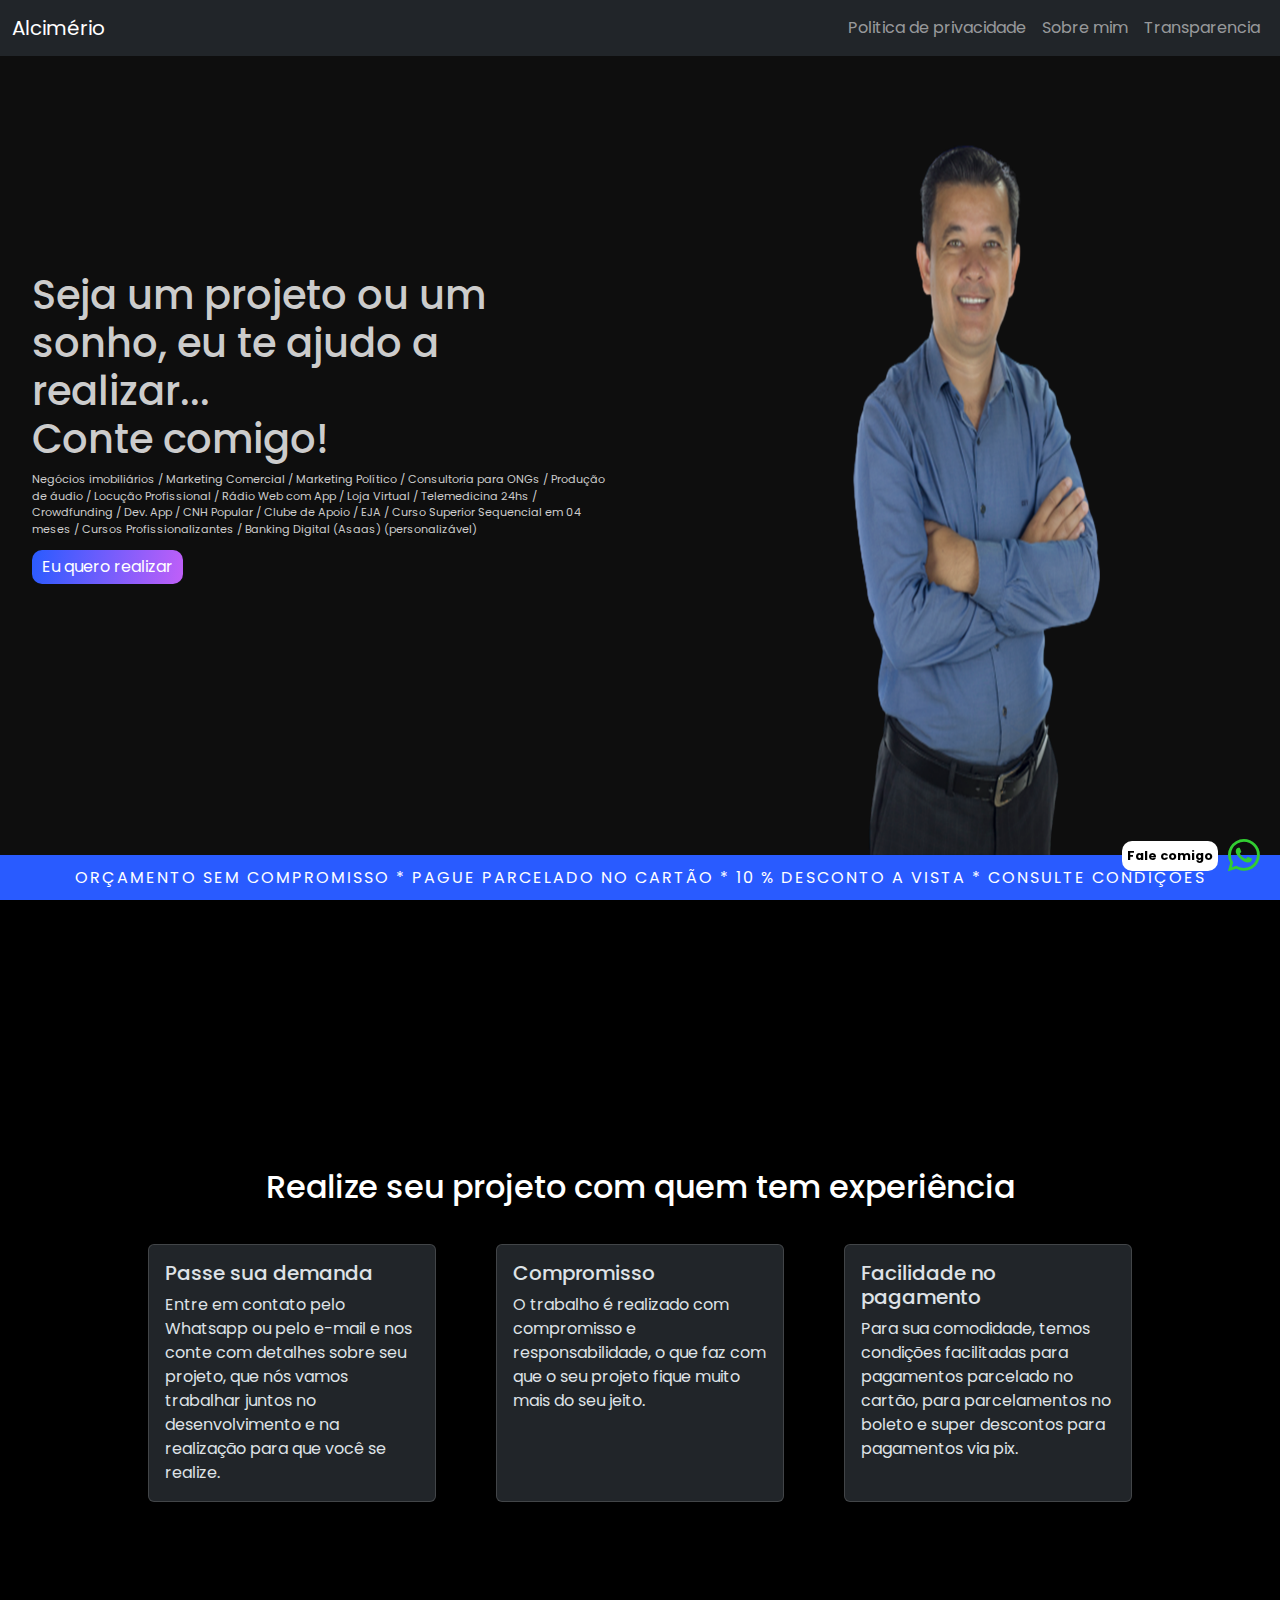
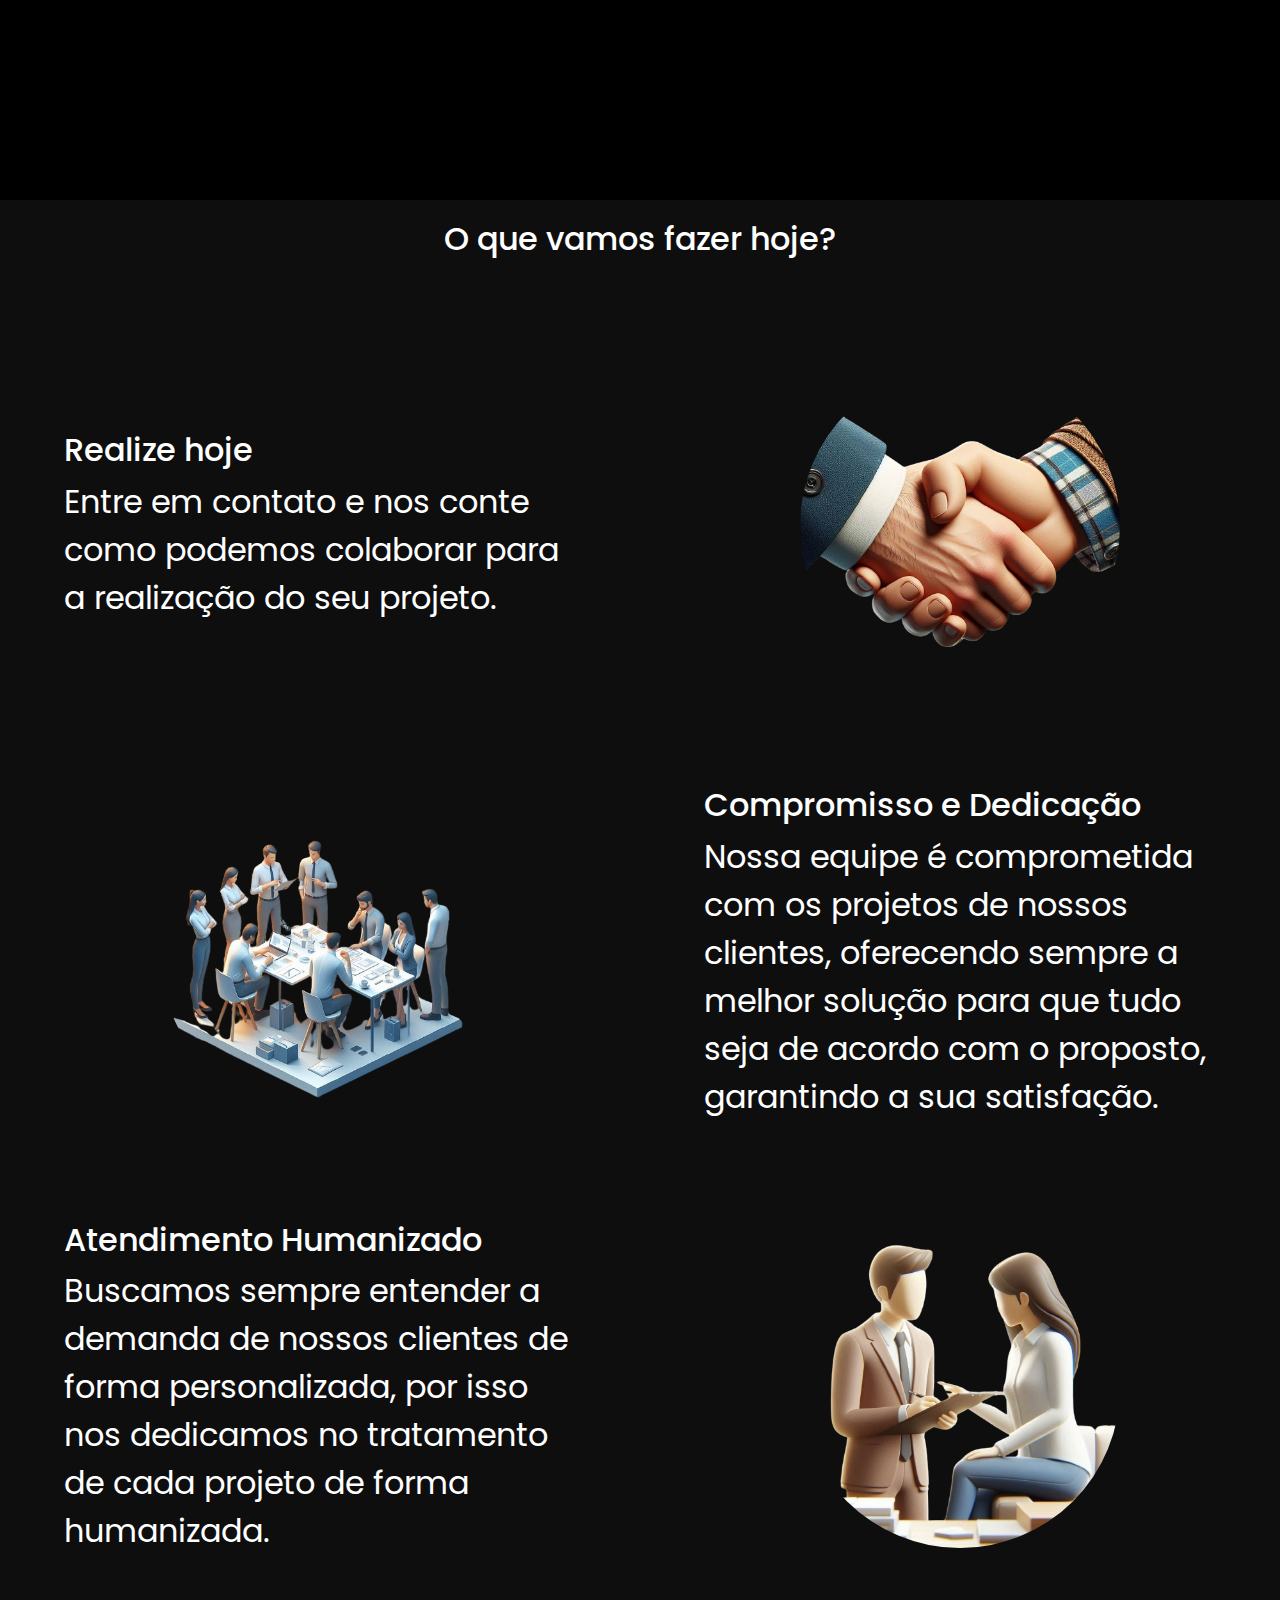
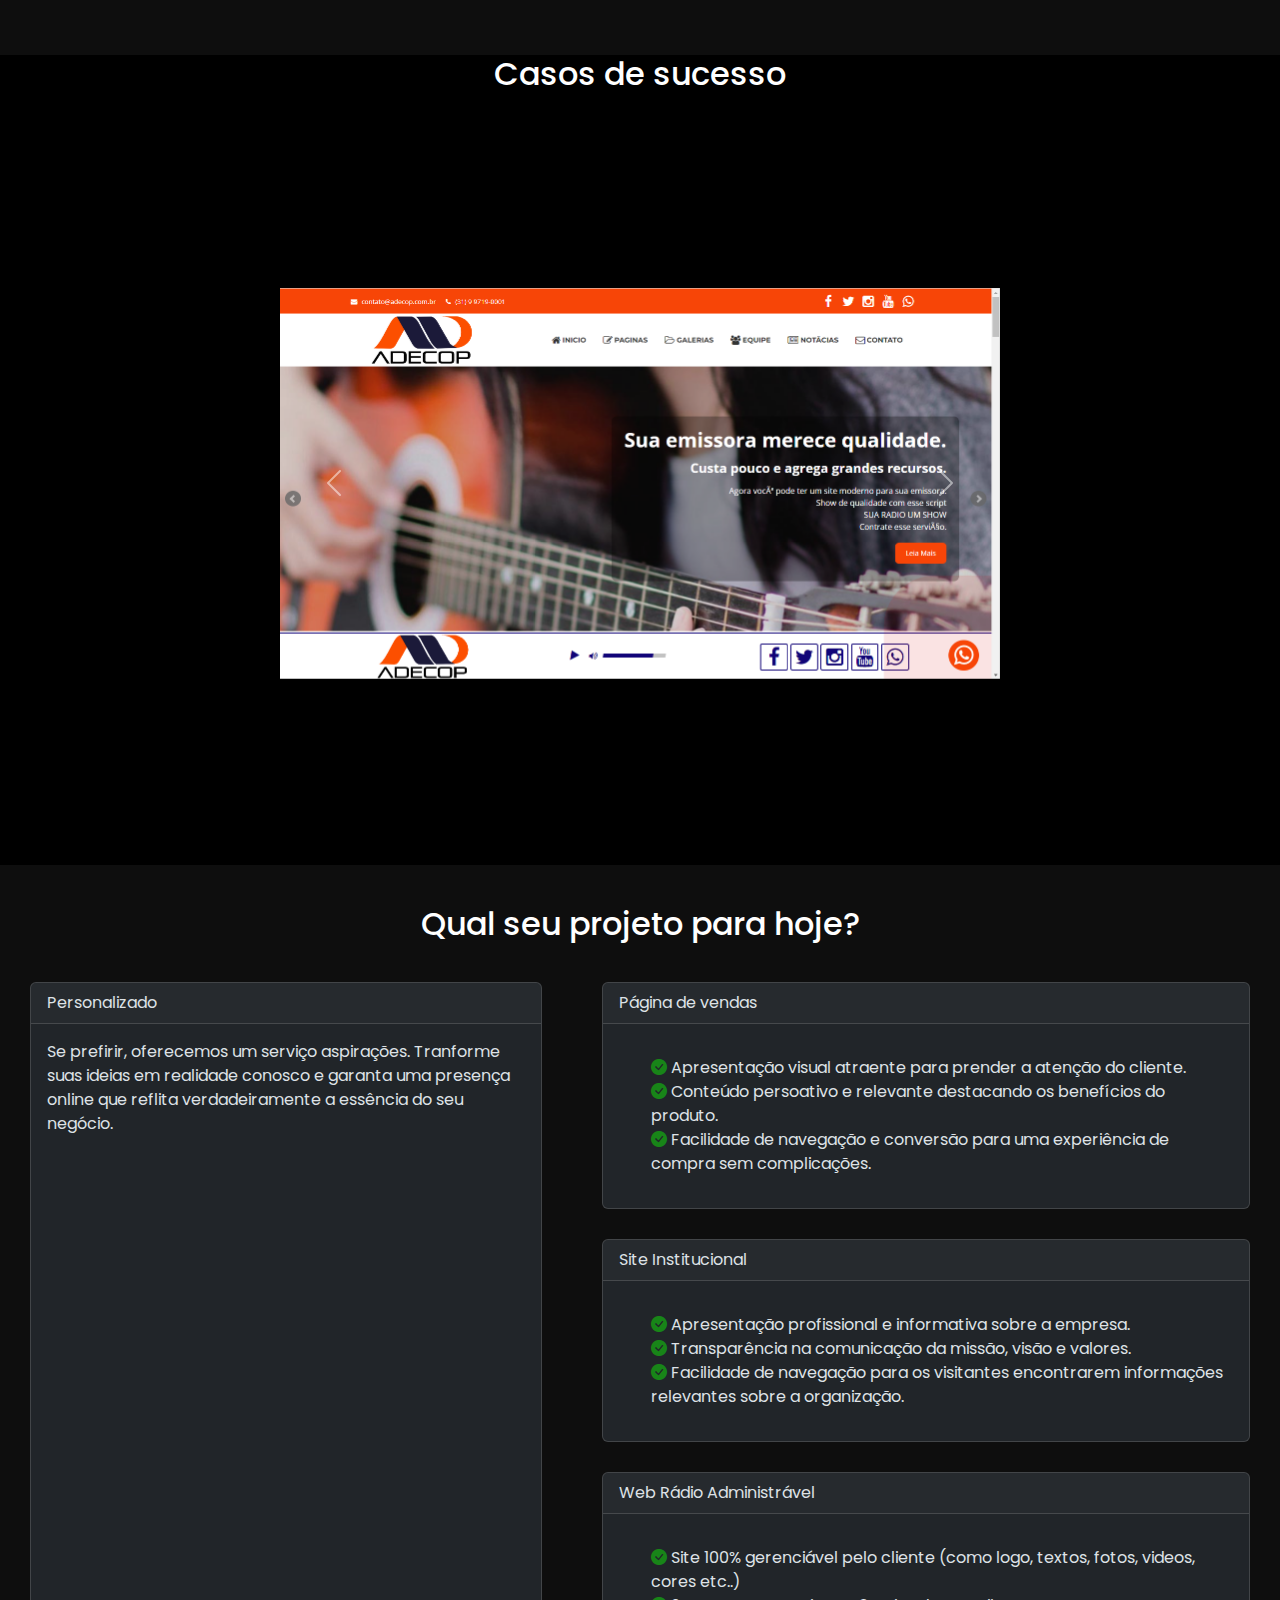
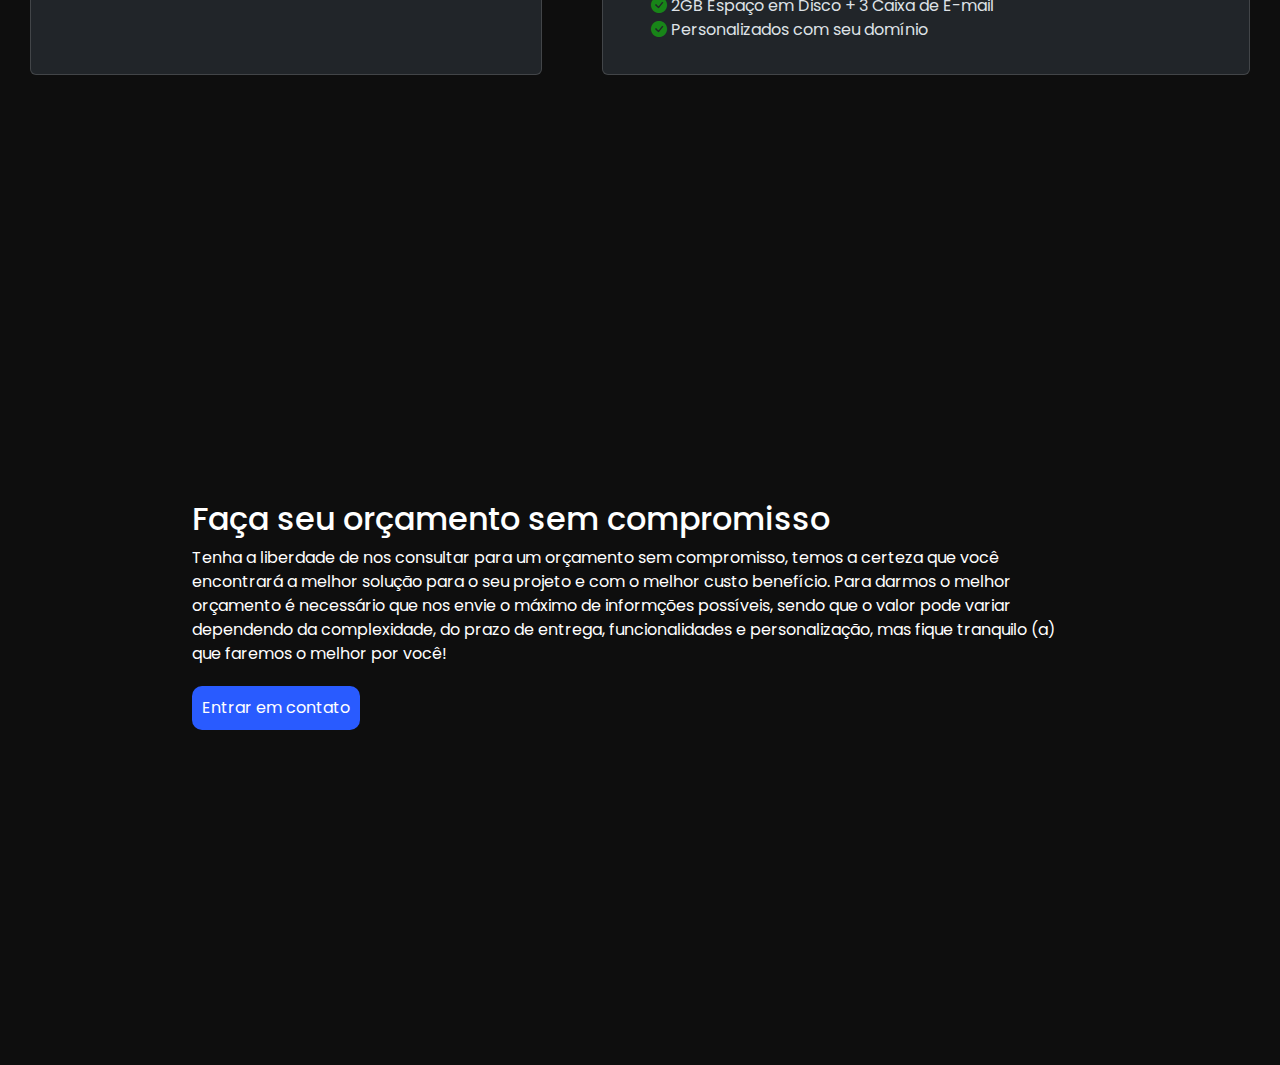
<file: index.html>
<!DOCTYPE html>
<html lang="pt-br">
<head>
  <meta charset="UTF-8" />
  <meta name="viewport" content="width=device-width, initial-scale=1.0" />
  <title>LandingPage</title>
  <!-- LinksBS -->
  <link
    href="https://cdn.jsdelivr.net/npm/bootstrap@5.3.3/dist/css/bootstrap.min.css"
    rel="stylesheet"
    integrity="sha384-QWTKZyjpPEjISv5WaRU9OFeRpok6YctnYmDr5pNlyT2bRjXh0JMhjY6hW+ALEwIH"
    crossorigin="anonymous"
  />
  <script
    src="https://cdn.jsdelivr.net/npm/bootstrap@5.3.3/dist/js/bootstrap.bundle.min.js"
    integrity="sha384-YvpcrYf0tY3lHB60NNkmXc5s9fDVZLESaAA55NDzOxhy9GkcIdslK1eN7N6jIeHz"
    crossorigin="anonymous"
  ></script>
  <link
    rel="stylesheet"
    href="https://cdn.jsdelivr.net/npm/bootstrap-icons@1.11.3/font/bootstrap-icons.min.css"
  />
  <link rel="stylesheet" href="style.css" />
</head>
<body>
  <header>
    <nav class="navbar navbar-expand-lg bg-dark fixed-top" data-bs-theme="dark">
      <div class="container-fluid">
        <a class="navbar-brand" href="#">Alcimério</a>
        <button
          class="navbar-toggler"
          type="button"
          data-bs-toggle="collapse"
          data-bs-target="#navbarNavDropdown"
          aria-controls="navbarNavDropdown"
          aria-expanded="false"
          aria-label="Toggle navigation"
        >
          <span class="navbar-toggler-icon"></span>
        </button>
        <div class="collapse navbar-collapse" id="navbarNavDropdown">
          <ul class="navbar-nav ms-auto">
            <li class="nav-item">
              <a class="nav-link" aria-current="page" href="#">Politica de privacidade</a>
            </li>
            <li class="nav-item">
              <a class="nav-link" aria-current="page" href="#">Sobre mim</a>
            </li>
            <li class="nav-item">
              <a class="nav-link" aria-current="page" href="#">Transparencia</a>
            </li>
          </ul>
        </div>
      </div>
    </nav>
  </header>
  <main>
    <section class="home">
      <div class="containerleft">
        <div class="infoleft">
          <h1>
            Seja um projeto ou um sonho, eu te ajudo a realizar... <br />
            Conte comigo!
          </h1>
          <label>
            Negócios imobiliários / Marketing Comercial / Marketing Político /
            Consultoria para ONGs / Produção de áudio / Locução Profissional /
            Rádio Web com App / Loja Virtual / Telemedicina 24hs /
            Crowdfunding / Dev. App / CNH Popular / Clube de Apoio / EJA /
            Curso Superior Sequencial em 04 meses / Cursos Profissionalizantes /
            Banking Digital (Asaas) (personalizável)
          </label>
          <input type="button" value="Eu quero realizar" id="btn-home" onclick="window.open('https://api.whatsapp.com/send/?phone=5531997190001')"/>
        </div>
      </div>
      <div class="container-rigth"><img src="assets/alcimeriosf.png" alt="" width="300pc" class="home-img rounded"></div>
    </section>
    <section class="faixa">
      <label
        >ORÇAMENTO SEM COMPROMISSO * PAGUE PARCELADO NO CARTÃO * 10 % DESCONTO
        A VISTA * CONSULTE CONDIÇÕES</label
      >
    </section>
    <section class="infos">
      <div class="title-infos">
        <h2>Realize seu projeto com quem tem experiência</h2>
      </div>
      <div class="cards-info">
        <div class="card bg-dark" style="width: 18rem" data-bs-theme="dark">
          <div class="card-body">
            <h5 class="card-title">Passe sua demanda</h5>
            <p class="card-text">
              Entre em contato pelo Whatsapp ou pelo e-mail e nos conte com
              detalhes sobre seu projeto, que nós vamos trabalhar juntos no
              desenvolvimento e na realização para que você se realize.
            </p>
          </div>
        </div>
        <div class="card bg-dark" style="width: 18rem" data-bs-theme="dark">
          <div class="card-body">
            <h5 class="card-title">Compromisso</h5>
            <p class="card-text">
              O trabalho é realizado com compromisso e responsabilidade, o que
              faz com que o seu projeto fique muito mais do seu jeito.
            </p>
          </div>
        </div>
        <div class="card bg-dark" style="width: 18rem" data-bs-theme="dark">
          <div class="card-body">
            <h5 class="card-title">Facilidade no pagamento</h5>
            <p class="card-text">
              Para sua comodidade, temos condições facilitadas para pagamentos
              parcelado no cartão, para parcelamentos no boleto e super
              descontos para pagamentos via pix.
            </p>
          </div>
        </div>
      </div>
    </section>
    <section class="points">
      <div class="title-points">
        <h2>O que vamos fazer hoje?</h2>
      </div>
      <div class="points">
        <div class="container1">
          <div class="text">
            <div class="content">
              <h2>Realize hoje</h2>
              <label>
                Entre em contato e nos conte como podemos colaborar para a
                realização do seu projeto.
              </label>
            </div>
          </div>
          <div class="image">
            <img src="assets/contractimage.png" alt="imagem contrato" />
          </div>
        </div>
        <div class="container2">
          <div class="image">
            <img src="assets/comprimage.png" alt="imagem compromisso" />
          </div>
          <div class="text">
            <div class="content">
              <h2>Compromisso e Dedicação</h2>
              <label>
                Nossa equipe é comprometida com os projetos de nossos
                clientes, oferecendo sempre a melhor solução para que tudo
                seja de acordo com o proposto, garantindo a sua satisfação.
              </label>
            </div>
          </div>
        </div>
        <div class="container3">
          <div class="text">
            <div class="content">
              <h2>Atendimento Humanizado</h2>
              <label>
                Buscamos sempre entender a demanda de nossos clientes de forma
                personalizada, por isso nos dedicamos no tratamento de cada
                projeto de forma humanizada.
              </label>
            </div>
          </div>
          <div class="image">
            <img src="assets/contactimage.png" alt="imagem atendimento" />
          </div>
        </div>
      </div>
    </section>
    <section class="sucess">
      <div class="title-sucess">
        <h2>Casos de sucesso</h2>
      </div>
      <div
        id="carouselExample"
        class="carousel slide"
        data-bs-ride="carousel"
        data-bs-interval="2000"
      >
        <div class="carousel-inner">
          <div class="carousel-item active">
            <img
              src="assets/site1.png"
              class="d-block w-100"
              alt="exemplo de site"
            />
          </div>
          <div class="carousel-item">
            <img src="assets/site2.png" class="d-block w-100" alt="..." />
          </div>
          <div class="carousel-item">
            <img src="assets/site3.png" class="d-block w-100" alt="..." />
          </div>
          <div class="carousel-item">
            <img src="assets/site4.png" class="d-block w-100" alt="..." />
          </div>
          <div class="carousel-item">
            <img src="assets/site5.png" class="d-block w-100" alt="..." />
          </div>
          <div class="carousel-item">
            <img src="assets/site6.png" class="d-block w-100" alt="..." />
          </div>
          <div class="carousel-item">
            <img src="assets/site7.png" class="d-block w-100" alt="..." />
          </div>
          <div class="carousel-item">
            <img src="assets/site8.png" class="d-block w-100" alt="..." />
          </div>
        </div>
        <button
          class="carousel-control-prev"
          type="button"
          data-bs-target="#carouselExample"
          data-bs-slide="prev"
        >
          <span class="
          carousel-control-prev-icon" aria-hidden="true"></span>
          <span class="visually-hidden">Continue</span>
        </button>
        <button
          class="carousel-control-next"
          type="button"
          data-bs-target="#carouselExample"
          data-bs-slide="next"
        >
          <span class="carousel-control-next-icon" aria-hidden="true"></span>
          <span class="visually-hidden">Voltar</span>
        </button>
      </div>
    </section>
    <section class="today">
      <div class="container-today">
        <div class="title-today">
          <h2>Qual seu projeto para hoje?</h2>
        </div>
        <div class="cards-today">
          <div class="card bg-dark" data-bs-theme="dark" style="max-width: 40%;">
            <div class="card-header">
              Personalizado
            </div>
            <div class="card-body">
              <p class="card-text">
                Se prefirir, oferecemos um serviço aspirações. Tranforme suas ideias em realidade conosco e garanta
                  uma presença online que reflita verdadeiramente a essência do seu negócio.
              </p>
            </div>
          </div>
          <div class="cards">
            <div class="card bg-dark" data-bs-theme="dark">
              <div class="card-header">
                Página de vendas
              </div>
              <div class="card-body">
                <p class="card-text">
                  <ul class="list-card">
                    <li>
                      <i class="bi bi-check-circle-fill"></i> Apresentação visual atraente para prender a atenção do cliente.
                    </li>
                    <li>
                      <i class="bi bi-check-circle-fill"></i> Conteúdo persoativo e relevante destacando os benefícios do produto.
                    </li>
                    <li>
                      <i class="bi bi-check-circle-fill"></i> Facilidade de navegação e conversão para uma experiência de compra sem complicações.
                    </li>
                  </ul>
                </p>
              </div>
            </div>
            <div class="card bg-dark" data-bs-theme="dark">
              <div class="card-header">
                Site Institucional
              </div>
              <div class="card-body">
                <p class="card-text">
                  <ul class="list-card">
                    <li>
                      <i class="bi bi-check-circle-fill"></i> Apresentação profissional e informativa sobre a empresa.
                    </li>
                    <li>
                      <i class="bi bi-check-circle-fill"></i> Transparência na comunicação da missão, visão e valores.
                    </li>
                    <li>
                      <i class="bi bi-check-circle-fill"></i> Facilidade de navegação para os visitantes encontrarem informações relevantes sobre a organização.
                    </li>
                  </ul>
                </p>
              </div>
            </div>
            <div class="card bg-dark" data-bs-theme="dark">
              <div class="card-header">
                Web Rádio Administrável
              </div>
              <div class="card-body">
                <p class="card-text">
                  <ul class="list-card">
                    <li>
                      <i class="bi bi-check-circle-fill"></i> Site 100% gerenciável pelo cliente
                      (como logo, textos, fotos, videos, cores etc..)
                    </li>
                    <li>
                      <i class="bi bi-check-circle-fill"></i> 2GB Espaço em Disco + 3 Caixa de E-mail 
                    </li>
                    <li>
                      <i class="bi bi-check-circle-fill"></i> Personalizados com seu domínio
                    </li>
                  </ul>
                </p>
              </div>
            </div>
          </div>
        </div>
      </div>
    </section>
    <section class="contact">
      <div class="container-contact">
        <div class="title-contact"><h2>Faça seu orçamento sem compromisso</h2></div>
        <div class="text-contact">
          <Label>
            Tenha a liberdade de nos consultar para um orçamento sem compromisso, temos a
            certeza que você encontrará a melhor solução para o seu projeto e com o melhor custo
            benefício. Para darmos o melhor orçamento é necessário que nos envie o máximo de
            informções possíveis, sendo que o valor pode variar dependendo da complexidade,
            do prazo de entrega, funcionalidades e personalização, mas fique tranquilo (a) que
            faremos o melhor por você!
          </Label>
        </div>
        <div class="btn-contact">
          <input type="button" value="Entrar em contato" onclick="window.open('https://api.whatsapp.com/send/?phone=5531997190001')">
        </div>
      </div>
    </section>
    <span class="btn-wpp">
      <a href="https://api.whatsapp.com/send/?phone=5531997190001" target="_blank">
        <Label>Fale comigo</Label>
        <i class="bi bi-whatsapp"></i>
      </a>
    </span>
  </main>

  <script src="script.js"></script>
</body>
</html>
</file>
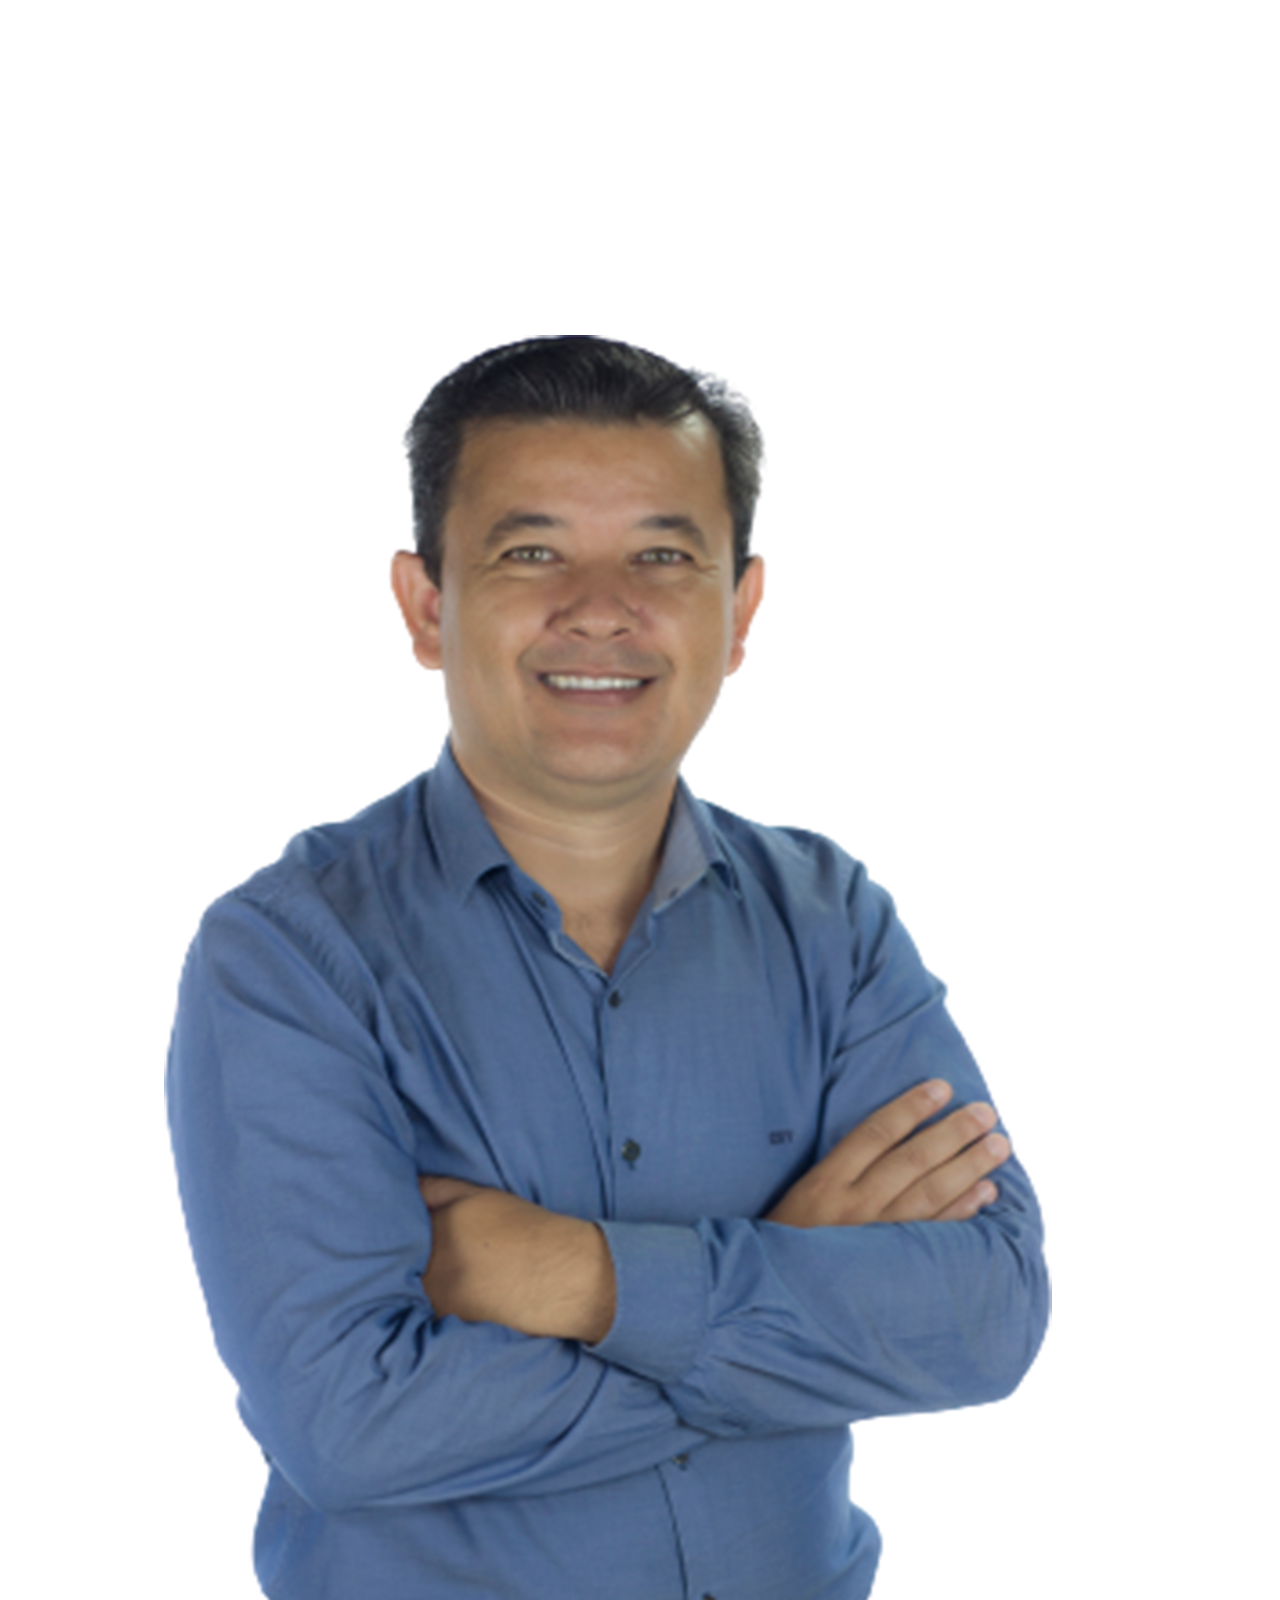
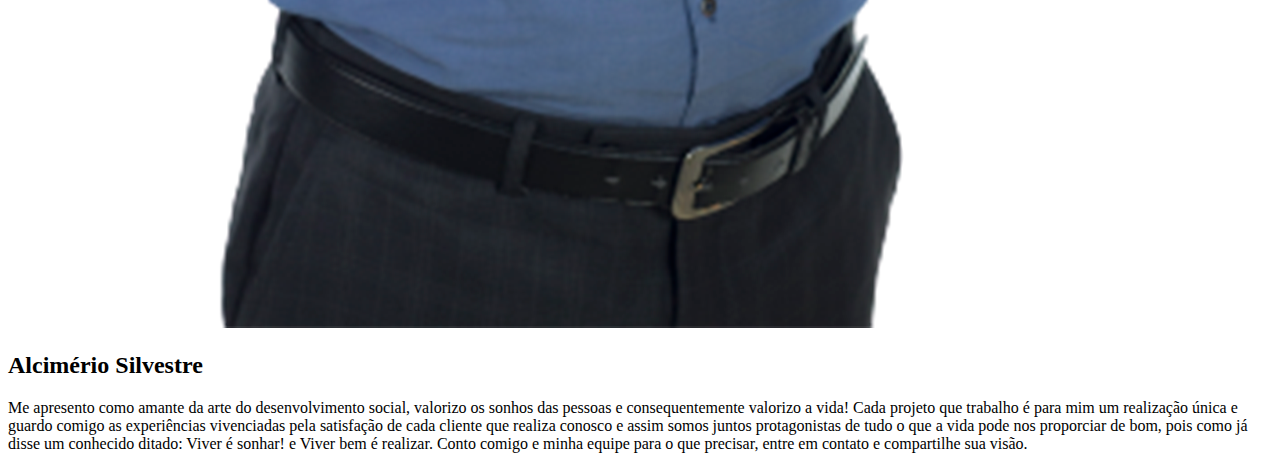
<file: pages/sobremim.html>
<!DOCTYPE html>
<html lang="pt-br">
  <head>
    <meta charset="UTF-8" />
    <meta name="viewport" content="width=device-width, initial-scale=1.0" />
    <title>Sobre Mim</title>
  </head>
  <body>
    <main>
      <div class="container-left">
        <img src="../assets/alcimeriosf.png" alt="" />
      </div>
      <div class="container-rigth">
        <div class="title"><h2>Alcimério Silvestre</h2></div>
        <div class="text">
          <label>
            Me apresento como amante da arte do desenvolvimento social, valorizo
            os sonhos das pessoas e consequentemente valorizo a vida! Cada
            projeto que trabalho é para mim um realização única e guardo comigo
            as experiências vivenciadas pela satisfação de cada cliente que
            realiza conosco e assim somos juntos protagonistas de tudo o que a
            vida pode nos proporciar de bom, pois como já disse um conhecido
            ditado: Viver é sonhar! e Viver bem é realizar. Conto comigo e minha
            equipe para o que precisar, entre em contato e compartilhe sua
            visão.
          </label>
        </div>
      </div>
    </main>
  </body>
</html>
</file>
<file: style.css>
@import url("https://fonts.googleapis.com/css2?family=Poppins:ital,wght@0,100;0,200;0,300;0,400;0,500;0,600;0,700;0,800;0,900;1,100;1,200;1,300;1,400;1,500;1,600;1,700;1,800;1,900&display=swap");
@import url("https://cdn.jsdelivr.net/npm/bootstrap-icons@1.11.3/font/bootstrap-icons.min.css");

* {
  margin: 0;
  padding: 0;
  font-family: poppins;
}

body {
  background-color: rgb(14, 14, 14);
}

.home {
  width: 100%;
  height: 95vh;
  display: flex;
  justify-content: start;
  align-items: center;
}

.containerleft {
  width: 50%;
  display: flex;
  flex-direction: column;
  justify-content: center;
  align-items: center;
}

.container-rigth {
  width: 50%;
  height: 95vh;
  display: flex;
  justify-content: center;
}

.infoleft {
  width: 90%;
  color: rgb(204, 204, 204);
}
.infoleft Label {
  font-size: 0.7pc;
}
.infoleft input {
  border: none;
  margin-top: 10px;
  padding: 5px;
  outline: none;
  background-image: linear-gradient(
    100deg,
    rgb(41, 91, 255),
    rgb(192, 95, 248)
  );
  border-radius: 10px;
  color: white;
  padding-left: 10px;
  padding-right: 10px;
  transition: 0.3s;
}
.infoleft input:hover {
  opacity: 0.5;
}

/* FAIXA */

.faixa {
  display: flex;
  justify-content: center;
  align-items: center;
  width: 100%;
  height: 5vh;
  letter-spacing: 2px;
  color: white;
  background-color: rgb(41, 91, 255);
}

/* INFOS */

.infos {
  width: 100%;
  height: 100vh;
  display: flex;
  flex-direction: column;
  justify-content: center;
  align-items: center;
  background-color: black;
}

.title-infos {
  color: white;
}

.cards-info {
  display: flex;
}
.card.bg-dark {
  margin: 30px;
}

/* POINTS */

.points {
  width: 100%;
  height: auto;

  background-color: rgb(14, 14, 14);

  display: flex;
  flex-direction: column;
}

.points {
  width: 100%;
  display: flex;
  flex-direction: column;
}

.title-points {
  color: white;
  width: 100%;
  display: flex;
  align-items: center;
  justify-content: center;
  margin-top: 20px;
  margin-bottom: 100px;
}

.container1,
.container2,
.container3 {
  display: flex;
  justify-content: space-around;
  margin-bottom: 100px;
}

.text,
.image {
  width: 50%;
  display: flex;
  justify-content: center;
  align-items: center;
  flex-direction: column;
}

.content {
  width: 80%;
  font-size: 2pc;
  color: white;
}

.image img {
  width: 20pc;
  border-radius: 100%;
}

/* SUCESS */

.sucess {
  width: 100%;
  height: 90vh;
  display: flex;
  flex-direction: column;
  justify-content: center;
  align-items: center;
  overflow-y: hidden;
  background-color: black;
}

.title-sucess {
  color: white;
}

#carouselExample {
  max-width: 45pc;
  max-height: 25pc;
  margin: auto;
}

#carouselExample .carousel-inner img {
  max-width: 100%;
  max-height: 100%;
  object-fit: cover;
}

.carousel-item {
  transition: transform 0.5s ease-in-out;
}

.carousel-item-next,
.carousel-item-prev,
.carousel-item.active {
  transition: transform 0.5s ease-in-out;
}

.carousel-item {
  transition: transform 0.6s ease;
}

.carousel-item-next,
.carousel-item-prev {
  transform: translateX(100%);
}

.carousel-item-prev {
  transform: translateX(-100%);
}

.carousel-item-next.carousel-item-left,
.carousel-item-prev.carousel-item-right {
  transform: translateX(0);
}

/* TODAY */

.today {
  width: 100%;
  height: 100vh;
}

.title-today {
  color: white;
  margin-top: 40px;
}

.container-today {
  width: 100%;
  height: auto;
  display: flex;
  justify-content: center;
  align-items: center;
  flex-direction: column;
}

.cards-today {
  display: flex;
  flex-direction: row;
}

.list-card {
  list-style: none;
}

.list-card i {
  color: rgb(24, 133, 24);
}

/* CONTACT */

.contact {
  width: 100%;
  height: 100vh;
  display: flex;
  justify-content: center;
  align-items: center;
}
.container-contact {
  width: 70%;
  color: white;
}

.btn-contact input {
  margin-top: 20px;
  background-color: rgb(41, 91, 255);
  color: white;
  border: none;
  padding: 10px;
  border-radius: 10px;
  transition: 0.3s;
}

.btn-contact input:hover {
  opacity: 0.5;
}

/* SPAN WHATSAPP */

.btn-wpp {
  position: fixed;
  right: 0;
  bottom: 0;
  margin: 20px;
  display: flex;
  align-items: center;
  justify-content: center;
}

.btn-wpp a {
  text-decoration: none;
  display: flex;
  align-items: center;
  cursor: pointer;
}

.btn-wpp i {
  color: limegreen;
  font-size: 2pc;
  margin-left: 10px;
}
.btn-wpp label {
  color: black;
  background-color: white;
  font-weight: bolder;
  padding: 5px;
  font-size: 0.8pc;
  border-radius: 10px;
  cursor: pointer;
}
</file>
